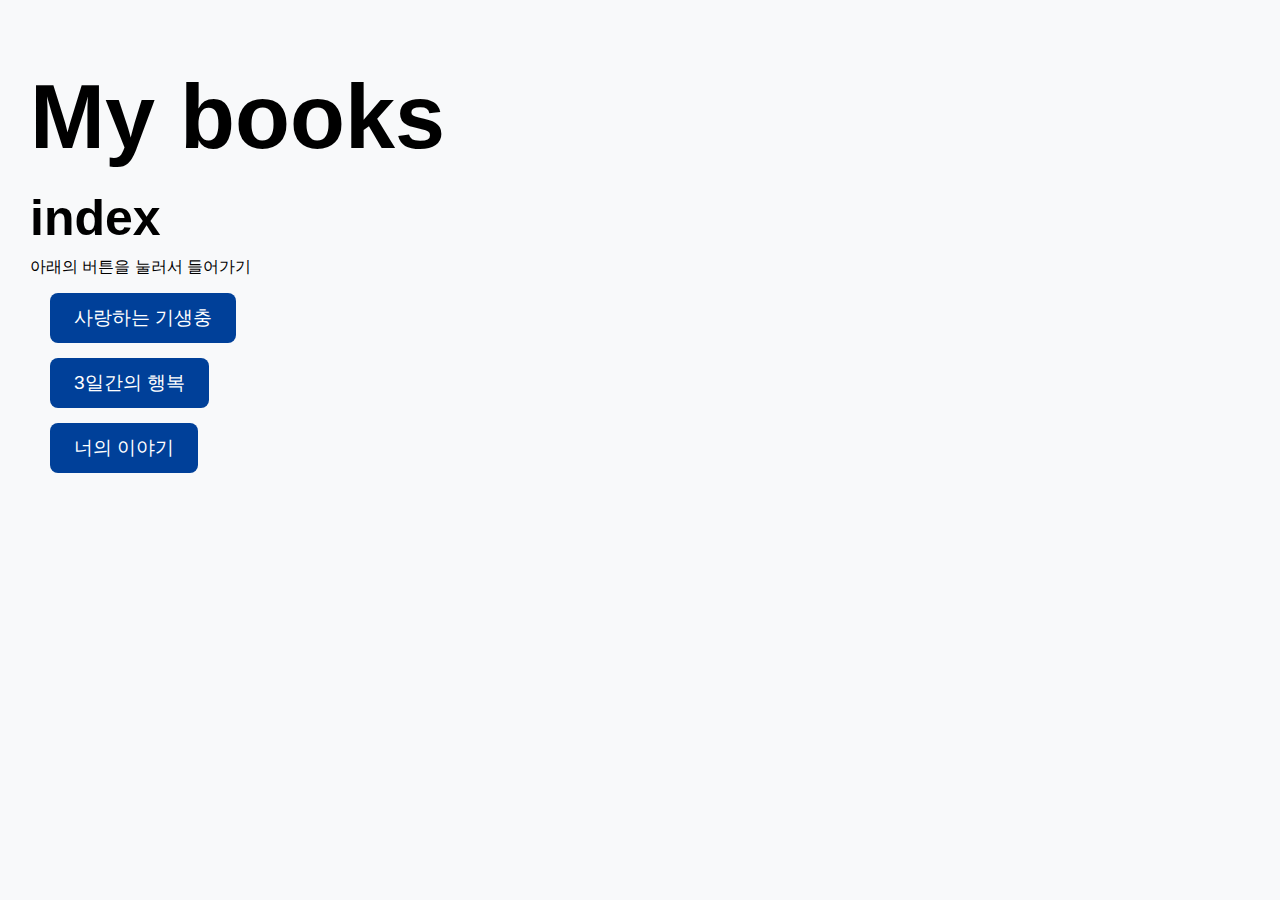
<file: index.html>
<!DOCTYPE html>
<html><head>
    <title>My books</title>
    <link rel="stylesheet" type="text/css" href="styles.css">
</head>
    <body>
        <br><br>
        <h1>My books</h1>
        <h2>index</h2>
        <p>아래의 버튼을 눌러서 들어가기</p>
<!-- 하이퍼링크를 버튼처럼 스타일링 -->
        <p>
            <a href="Parasite_in_Love.html" class="button">사랑하는 기생충</a>
            <a href="Three_Days_of_Happiness.html" class="button">3일간의 행복</a>
            <a href="your_story.html" class="button">너의 이야기</a>
        </p>
    </body>
</html>
</file>
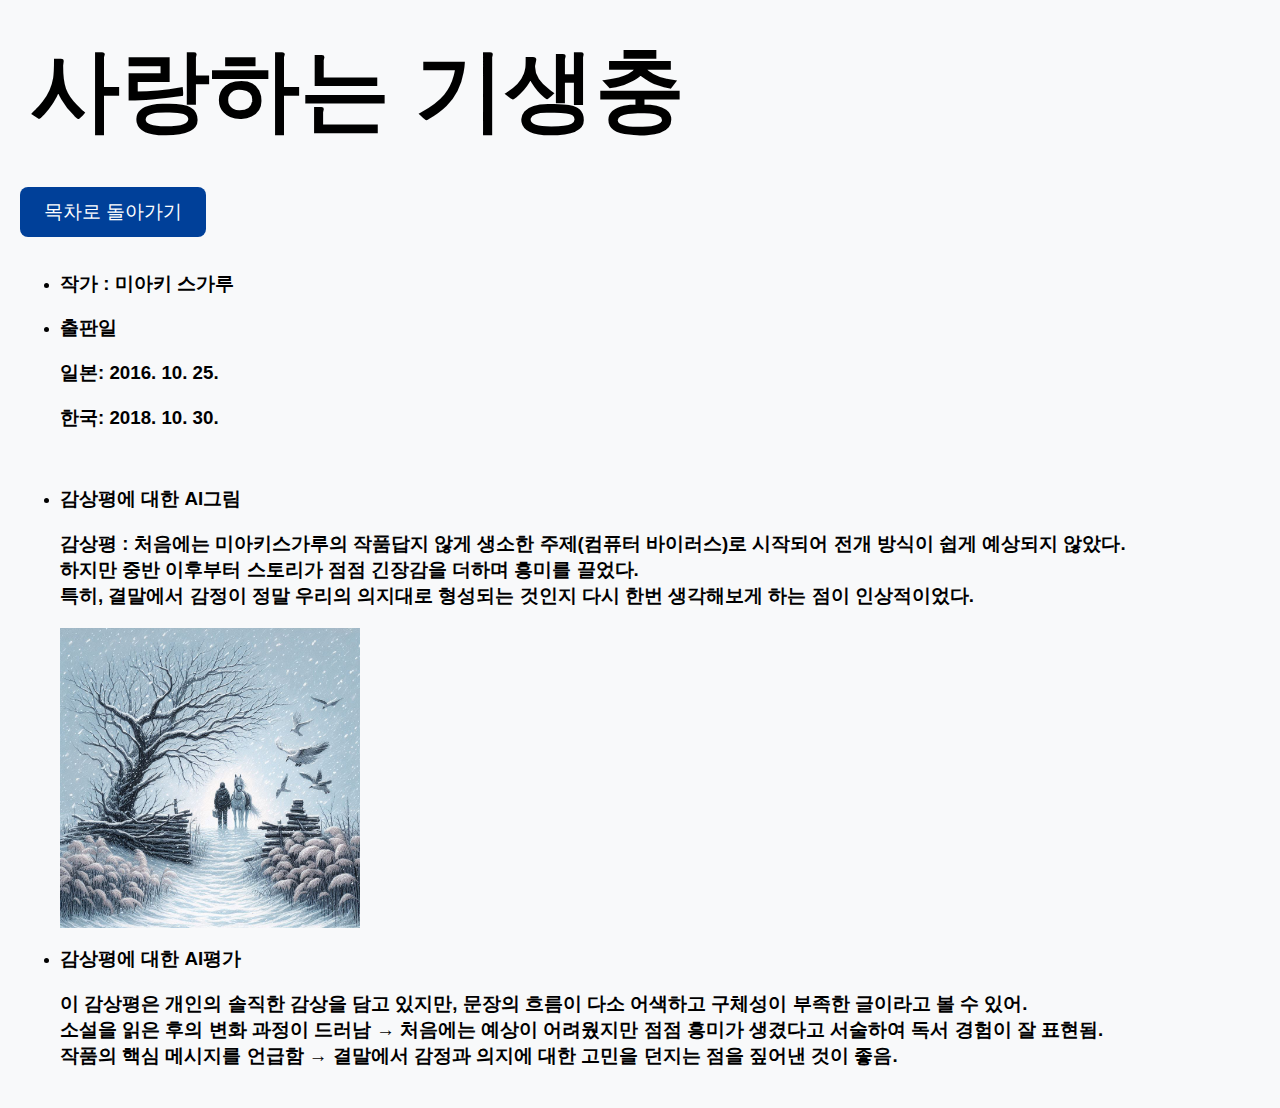
<file: Parasite_in_Love.html>
<html><head>
    <title>Parasite in Love</title>
    <link rel="stylesheet" type="text/css" href="styles.css">
</head>
<body>

<h1>
    사랑하는 기생충
</h1>
<a href="index.html" class="button">목차로 돌아가기</a>
<ul>
    <li><h3>작가 : 미아키 스가루</h3></li>
    <li><h3>출판일</h3></li>
    <h3>일본: 2016. 10. 25.</h3>
    <h3>한국: 2018. 10. 30.</h3> <br>
    <li><h3>감상평에 대한 AI그림</h3></li>
    <h3>감상평 : 처음에는 미아키스가루의 작품답지 않게 생소한 주제(컴퓨터 바이러스)로 시작되어 전개 방식이 쉽게 예상되지 않았다. <br>
        하지만 중반 이후부터 스토리가 점점 긴장감을 더하며 흥미를 끌었다. <br>
        특히, 결말에서 감정이 정말 우리의 의지대로 형성되는 것인지 다시 한번 생각해보게 하는 점이 인상적이었다.
    </h3>
    <img src="사랑하는 기생충.png" width="300px">
    <li><h3>감상평에 대한 AI평가</h3></li>
    <h3>이 감상평은 개인의 솔직한 감상을 담고 있지만, 문장의 흐름이 다소 어색하고 구체성이 부족한 글이라고 볼 수 있어.<br>
        소설을 읽은 후의 변화 과정이 드러남 → 처음에는 예상이 어려웠지만 점점 흥미가 생겼다고 서술하여 독서 경험이 잘 표현됨. <br>
        작품의 핵심 메시지를 언급함 → 결말에서 감정과 의지에 대한 고민을 던지는 점을 짚어낸 것이 좋음.
    </h3>
</ul>



</body></html>
</file>
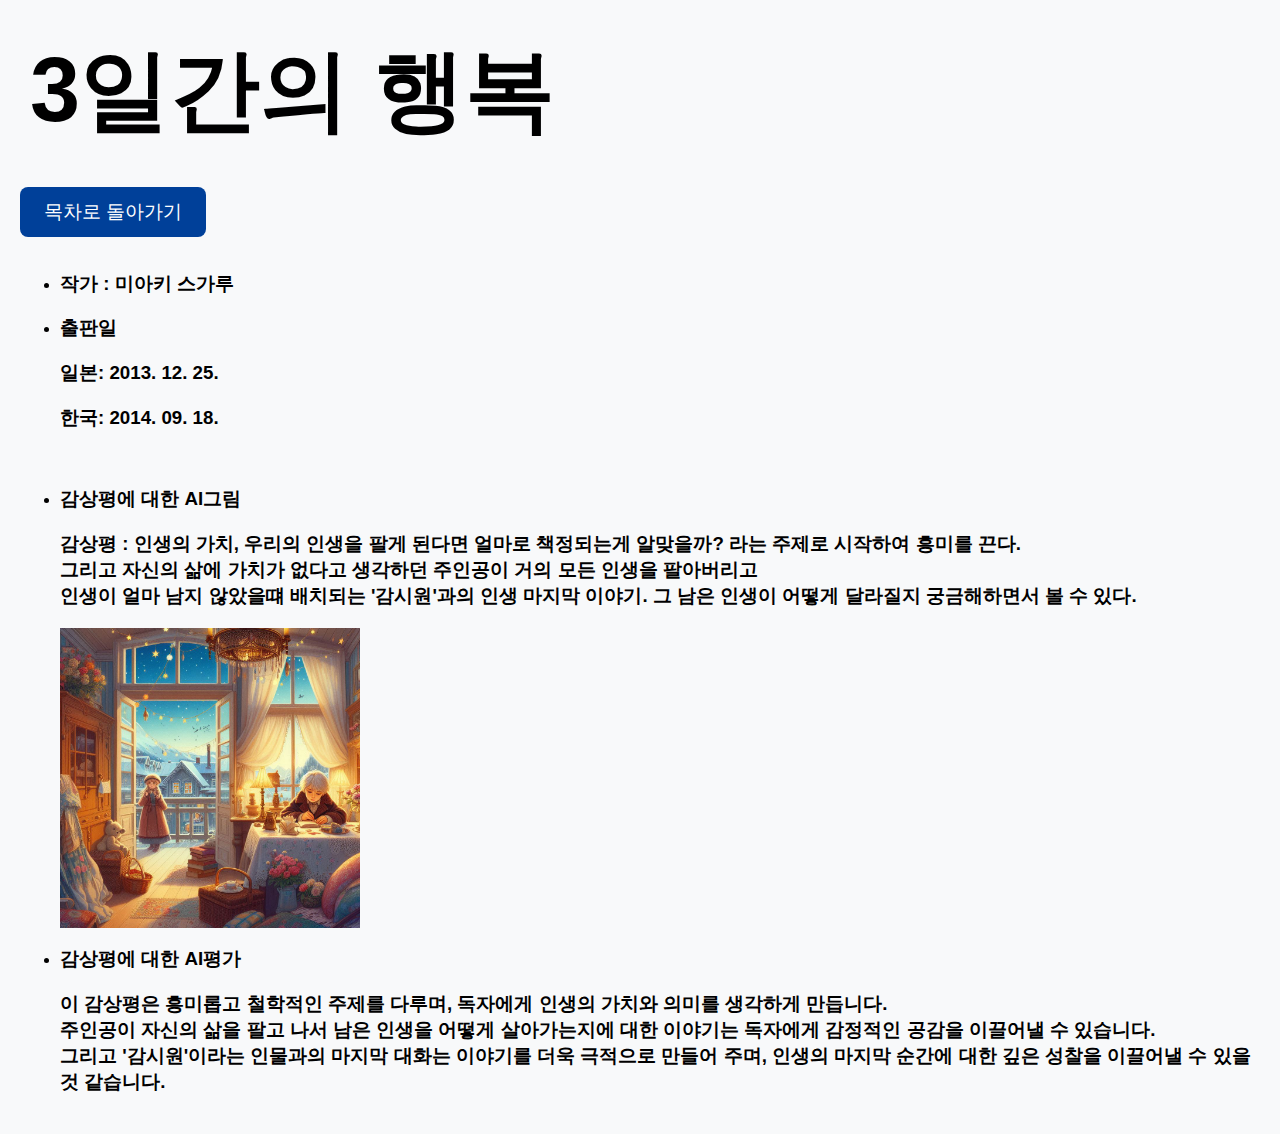
<file: Three_Days_of_Happiness.html>
<html><head>
    <title>Three Days of Happiness</title>
    <link rel="stylesheet" type="text/css" href="styles.css">
</head>
<body>

<h1>
    3일간의 행복
</h1>
<a href="index.html" class="button">목차로 돌아가기</a>
<ul>
    <li><h3>작가 : 미아키 스가루</h3></li>
    <li><h3>출판일</h3></li>
    <h3>일본: 2013. 12. 25.</h3>
    <h3>한국: 2014. 09. 18.</h3> <br>
    <li><h3>감상평에 대한 AI그림</h3></li>
    <h3>감상평 : 인생의 가치, 우리의 인생을 팔게 된다면 얼마로 책정되는게 알맞을까? 라는 주제로 시작하여 흥미를 끈다.<br>
        그리고 자신의 삶에 가치가 없다고 생각하던 주인공이 거의 모든 인생을 팔아버리고 <br>
        인생이 얼마 남지 않았을떄 배치되는 '감시원'과의 인생 마지막 이야기. 그 남은 인생이 어떻게 달라질지 궁금해하면서 볼 수 있다.<br>
    </h3>
    <img src="3일간의 행복.png" width="300px">
    <li><h3>감상평에 대한 AI평가</h3></li>
    <h3>이 감상평은 흥미롭고 철학적인 주제를 다루며, 독자에게 인생의 가치와 의미를 생각하게 만듭니다. <br>
        주인공이 자신의 삶을 팔고 나서 남은 인생을 어떻게 살아가는지에 대한 이야기는 독자에게 감정적인 공감을 이끌어낼 수 있습니다.<br>
        그리고 '감시원'이라는 인물과의 마지막 대화는 이야기를 더욱 극적으로 만들어 주며, 인생의 마지막 순간에 대한 깊은 성찰을 이끌어낼 수 있을 것 같습니다.
    </h3>
</ul>



</body></html>
</file>
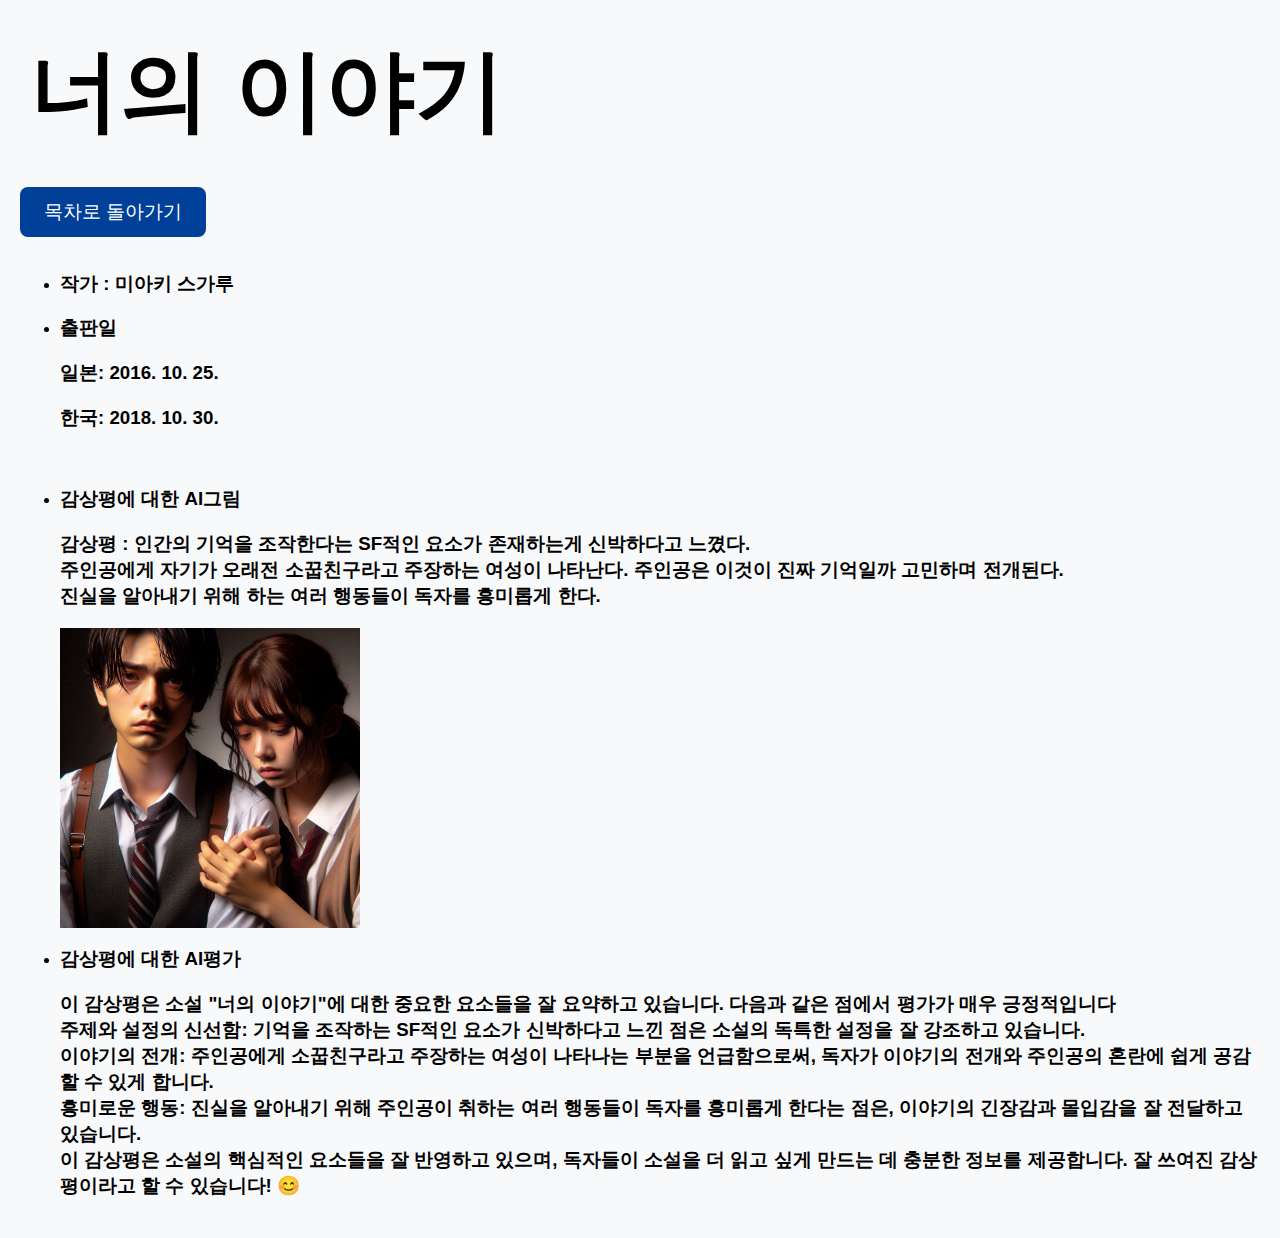
<file: your_story.html>
<html><head>
    <title>your story</title>
    <link rel="stylesheet" type="text/css" href="styles.css">
</head>
<body>

<h1>
    너의 이야기
</h1>
<a href="index.html" class="button">목차로 돌아가기</a>
<ul>
    <li><h3>작가 : 미아키 스가루</h3></li>
    <li><h3>출판일</h3></li>
    <h3>일본: 2016. 10. 25.</h3>
    <h3>한국: 2018. 10. 30.</h3> <br>
    <li><h3>감상평에 대한 AI그림</h3></li>
    <h3>감상평 : 인간의 기억을 조작한다는 SF적인 요소가 존재하는게 신박하다고 느꼈다.<br>
        주인공에게 자기가 오래전 소꿉친구라고 주장하는 여성이 나타난다. 주인공은 이것이 진짜 기억일까 고민하며 전개된다.<br>
        진실을 알아내기 위해 하는 여러 행동들이 독자를 흥미롭게 한다.<br>
    </h3>
    <img src="너의 이야기.png" width="300px">
    <li><h3>감상평에 대한 AI평가</h3></li>
    <h3>이 감상평은 소설 "너의 이야기"에 대한 중요한 요소들을 잘 요약하고 있습니다. 다음과 같은 점에서 평가가 매우 긍정적입니다<br>
        주제와 설정의 신선함: 기억을 조작하는 SF적인 요소가 신박하다고 느낀 점은 소설의 독특한 설정을 잘 강조하고 있습니다.<br>
        이야기의 전개: 주인공에게 소꿉친구라고 주장하는 여성이 나타나는 부분을 언급함으로써, 독자가 이야기의 전개와 주인공의 혼란에 쉽게 공감할 수 있게 합니다.<br>
        흥미로운 행동: 진실을 알아내기 위해 주인공이 취하는 여러 행동들이 독자를 흥미롭게 한다는 점은, 이야기의 긴장감과 몰입감을 잘 전달하고 있습니다.<br>
        이 감상평은 소설의 핵심적인 요소들을 잘 반영하고 있으며, 독자들이 소설을 더 읽고 싶게 만드는 데 충분한 정보를 제공합니다. 잘 쓰여진 감상평이라고 할 수 있습니다! 😊<br>
    </h3>
</ul>



</body></html>
</file>
<file: styles.css>
/* 전체 페이지 스타일 */
body {
    font-family: Arial, sans-serif;
    background-color: #f8f9fa;
    margin: 0;
    padding: 20px;
}

/* 모든 텍스트 요소를 왼쪽 정렬 */
h1, h2, p {
    text-align: left;
    margin: 10px;
}

h1 {
    font-size: 90px;
    margin-bottom: 20px;
}
h2 {
    font-size: 50px;
    margin-top: 10px;
}
/* 버튼 스타일 */
.button {
    display: inline-block;
    padding: 12px 24px;
    margin: 15px 0;
    font-size: 1.2em;
    text-decoration: none;
    color: white;
    background-color: #004099;  
    border-radius: 8px;
    transition: background-color 0.3s ease, transform 0.4s ease;
}

.button:hover {
    background-color: #0056b3;
    transform: scale(1.2);
}

.button:active {
    background-color: #003d82;
    transform: scale(0.98);
}

/* 버튼을 왼쪽 정렬 */
p a.button {
    display: block;
    width: fit-content;
    text-align: center;
    margin-left: 20px;
}
</file>
